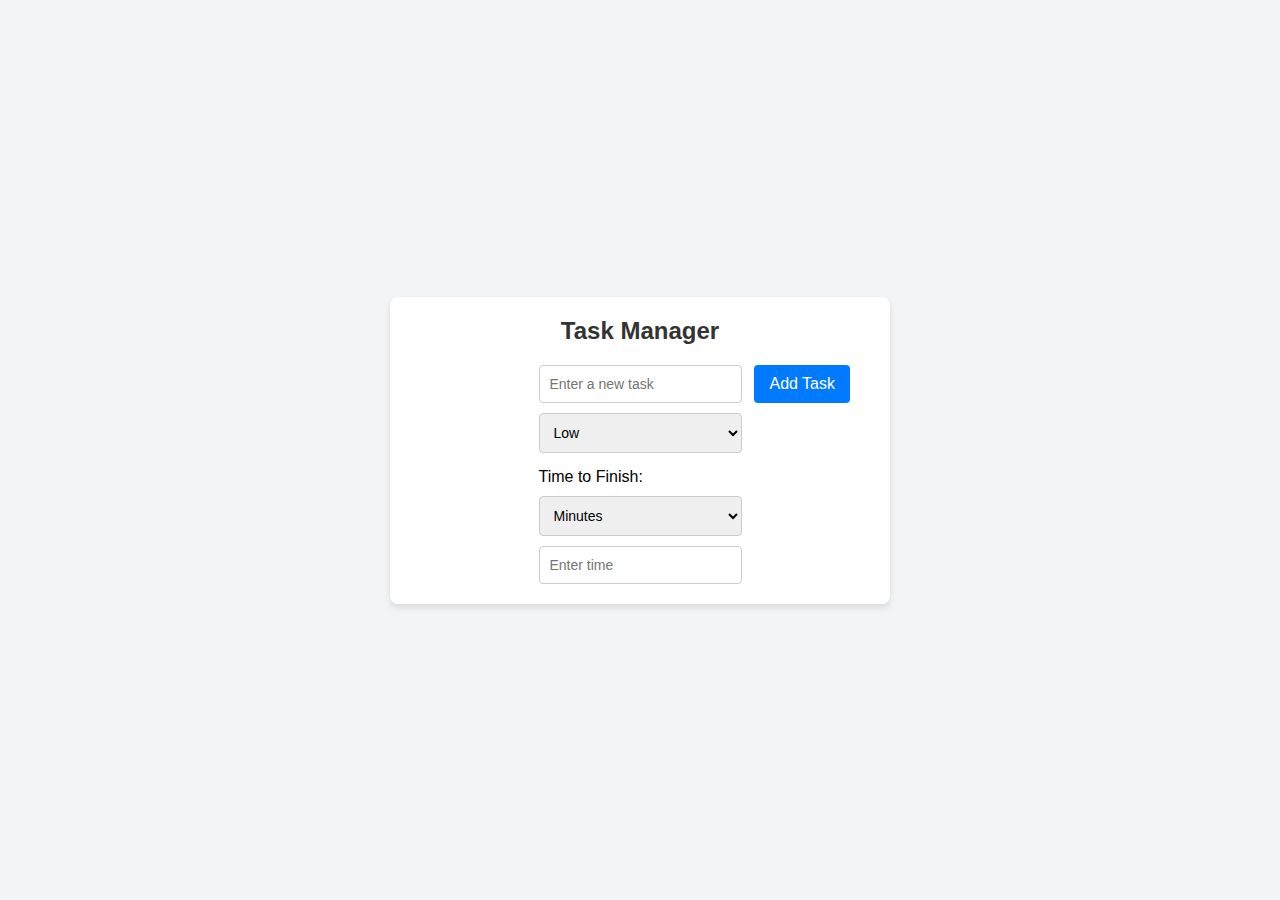
<file: taskManager/index.html>
<!DOCTYPE html>
<html lang="en">
<head>
  <meta charset="UTF-8">
  <meta name="viewport" content="width=device-width, initial-scale=1.0">
  <title>Task Manager</title>
  <link rel="stylesheet" href="style.css">
</head>
<body>
  <div class="container">
    <h1>Task Manager</h1>
    <form id="task-form">
      <div class="form-group">
        <input type="text" id="task-input" placeholder="Enter a new task" required />
        <select id="priority-select">
          <option value="low">Low</option>
          <option value="medium">Medium</option>
          <option value="high">High</option>
        </select>
      </div>
      <div class="form-group">
        <label for="time-to-finish">Time to Finish:</label>
        <select id="time-unit">
          <option value="minutes">Minutes</option>
          <option value="hours">Hours</option>
          <option value="days">Days</option>
        </select>
        <input type="number" id="time-value" min="1" placeholder="Enter time" required />
      </div>
      <button type="submit" id="add-task-btn">Add Task</button>
    </form>
    <ul id="task-list"></ul>
  </div>

  <script src="script.js"></script>
</body>
</html>
</file>
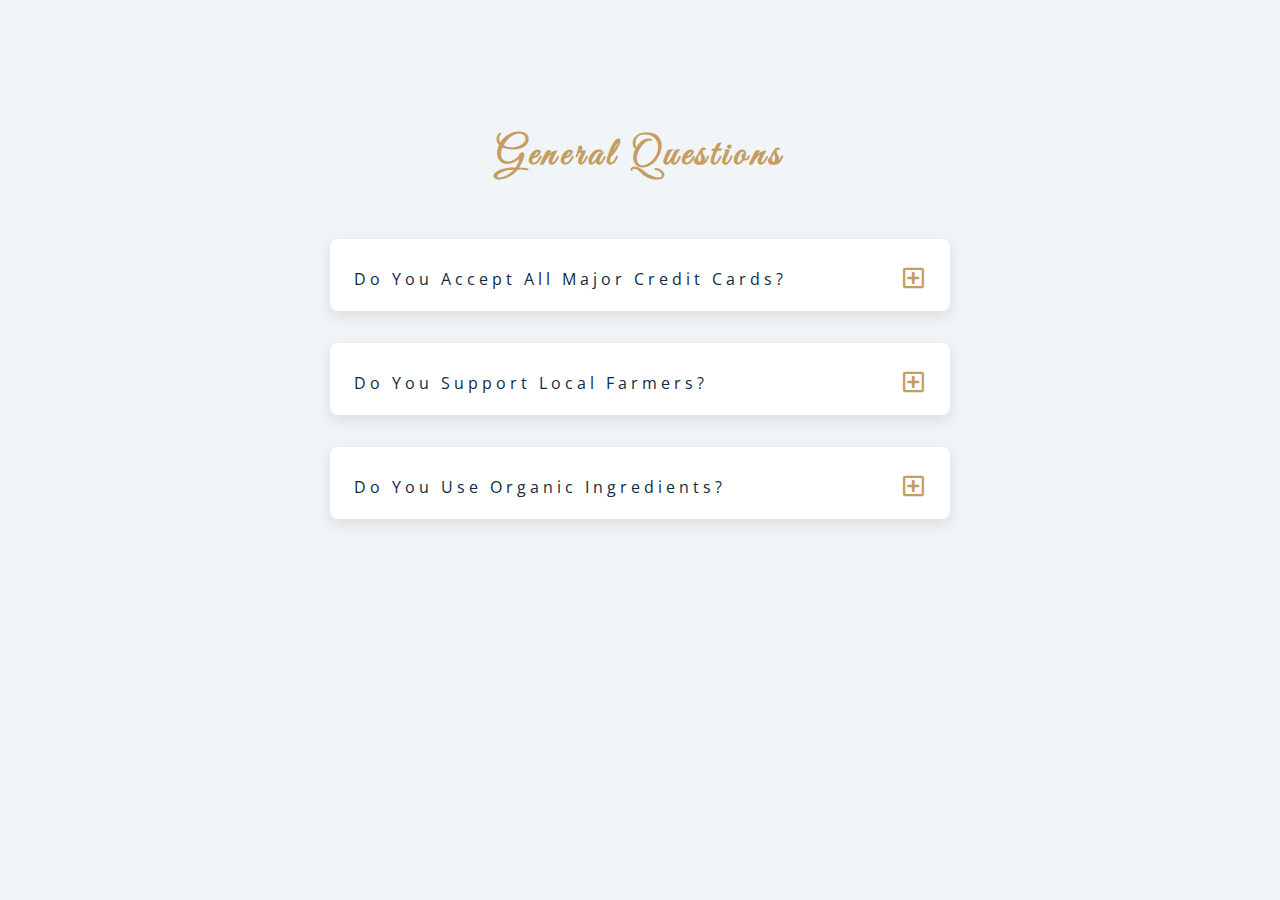
<file: 07-questions/setup/index.html>
<!DOCTYPE html>
<html lang="en">
  <head>
    <meta charset="UTF-8" />
    <meta name="viewport" content="width=device-width, initial-scale=1.0" />
    <title>Q & A</title>
    <!-- font-awesome -->
    <link
      rel="stylesheet"
      href="https://cdnjs.cloudflare.com/ajax/libs/font-awesome/5.14.0/css/all.min.css"
    />
    <!-- extra fonts -->
    <link
      href="https://fonts.googleapis.com/css?family=Great+Vibes&display=swap"
      rel="stylesheet"
    />
    <!-- styles -->
    <link rel="stylesheet" href="styles.css" />
  </head>
  <body>
    <section class="questions">
      <!-- title -->
       <div class="title">
        <h2>general questions</h2>
       </div>

       <!-- questions -->
        <div class="section-center">
          <!-- single question -->
           <article class="question">
            <!-- question title -->
            <div class="question-title">
              <p>Do You Accept All Major Credit Cards?</p>
              <button type="button" class="question-btn">
                <span class="plus-icon">
                  <i class="far fa-plus-square"></i>
                </span>
                <span class="minus-icon">
                  <i class="far fa-minus-square"></i>
                </span>
              </button>
            </div>
            <!-- question text -->
             <div class="question-text">
              <p>Lorem ipsum dolor sit amet consectetur 
                adipisicing elit. Exercitationem cum sint 
                reprehenderit. Debitis, quae at officiis 
                dolorem ex neque aut.</p>
             </div>
           </article>
          <!-- end single question -->

          <!-- single question -->
          <article class="question">
            <!-- question title -->
            <div class="question-title">
              <p>Do You Support Local Farmers?</p>
              <button type="button" class="question-btn">
                <span class="plus-icon">
                  <i class="far fa-plus-square"></i>
                </span>
                <span class="minus-icon">
                  <i class="far fa-minus-square"></i>
                </span>
              </button>
            </div>
            <!-- question text -->
             <div class="question-text">
              <p>Lorem ipsum dolor sit amet consectetur 
                adipisicing elit. Exercitationem cum sint 
                reprehenderit. Debitis, quae at officiis 
                dolorem ex neque aut.</p>
             </div>
           </article>
          <!-- end single question -->

          <!-- single question -->
          <article class="question">
            <!-- question title -->
            <div class="question-title">
              <p>Do You Use Organic Ingredients?</p>
              <button type="button" class="question-btn">
                <span class="plus-icon">
                  <i class="far fa-plus-square"></i>
                </span>
                <span class="minus-icon">
                  <i class="far fa-minus-square"></i>
                </span>
              </button>
            </div>
            <!-- question text -->
             <div class="question-text">
              <p>Lorem ipsum dolor sit amet consectetur 
                adipisicing elit. Exercitationem cum sint 
                reprehenderit. Debitis, quae at officiis 
                dolorem ex neque aut.</p>
             </div>
           </article>
          <!-- end single question -->

        </div>
    </section>
    <!-- javascript -->
    <script src="app.js"></script>
  </body>
</html>
</file>
<file: 07-questions/setup/styles.css>
/*
=============== 
Fonts
===============
*/
@import url("https://fonts.googleapis.com/css?family=Open+Sans|Roboto:400,700&display=swap");

/*
=============== 
Variables
===============
*/

:root {
  /* dark shades of primary color*/
  --clr-primary-1: hsl(205, 86%, 17%);
  --clr-primary-2: hsl(205, 77%, 27%);
  --clr-primary-3: hsl(205, 72%, 37%);
  --clr-primary-4: hsl(205, 63%, 48%);
  /* primary/main color */
  --clr-primary-5: #49a6e9;
  /* lighter shades of primary color */
  --clr-primary-6: hsl(205, 89%, 70%);
  --clr-primary-7: hsl(205, 90%, 76%);
  --clr-primary-8: hsl(205, 86%, 81%);
  --clr-primary-9: hsl(205, 90%, 88%);
  --clr-primary-10: hsl(205, 100%, 96%);
  /* darkest grey - used for headings */
  --clr-grey-1: hsl(209, 61%, 16%);
  --clr-grey-2: hsl(211, 39%, 23%);
  --clr-grey-3: hsl(209, 34%, 30%);
  --clr-grey-4: hsl(209, 28%, 39%);
  /* grey used for paragraphs */
  --clr-grey-5: hsl(210, 22%, 49%);
  --clr-grey-6: hsl(209, 23%, 60%);
  --clr-grey-7: hsl(211, 27%, 70%);
  --clr-grey-8: hsl(210, 31%, 80%);
  --clr-grey-9: hsl(212, 33%, 89%);
  --clr-grey-10: hsl(210, 36%, 96%);
  --clr-white: #fff;
  --clr-red-dark: hsl(360, 67%, 44%);
  --clr-red-light: hsl(360, 71%, 66%);
  --clr-green-dark: hsl(125, 67%, 44%);
  --clr-green-light: hsl(125, 71%, 66%);
  --clr-gold: #c59d5f;
  --clr-black: #222;
  --ff-primary: "Roboto", sans-serif;
  --ff-secondary: "Open Sans", sans-serif;
  --transition: all 0.3s linear;
  --spacing: 0.25rem;
  --radius: 0.5rem;
  --light-shadow: 0 5px 15px rgba(0, 0, 0, 0.1);
  --dark-shadow: 0 5px 15px rgba(0, 0, 0, 0.2);
  --max-width: 1170px;
  --fixed-width: 620px;
}
/*
=============== 
Global Styles
===============
*/

*,
::after,
::before {
  margin: 0;
  padding: 0;
  box-sizing: border-box;
}
body {
  font-family: var(--ff-secondary);
  background: var(--clr-grey-10);
  color: var(--clr-grey-1);
  line-height: 1.5;
  font-size: 0.875rem;
}
ul {
  list-style-type: none;
}
a {
  text-decoration: none;
}
img:not(.logo) {
  width: 100%;
}
img {
  display: block;
}

h1,
h2,
h3,
h4 {
  letter-spacing: var(--spacing);
  text-transform: capitalize;
  line-height: 1.25;
  margin-bottom: 0.75rem;
  font-family: var(--ff-primary);
}
h1 {
  font-size: 3rem;
}
h2 {
  font-size: 2rem;
}
h3 {
  font-size: 1.25rem;
}
h4 {
  font-size: 0.875rem;
}
p {
  margin-bottom: 1.25rem;
  color: var(--clr-grey-5);
}
@media screen and (min-width: 800px) {
  h1 {
    font-size: 4rem;
  }
  h2 {
    font-size: 2.5rem;
  }
  h3 {
    font-size: 1.75rem;
  }
  h4 {
    font-size: 1rem;
  }
  body {
    font-size: 1rem;
  }
  h1,
  h2,
  h3,
  h4 {
    line-height: 1;
  }
}
/*  global classes */

.btn {
  text-transform: uppercase;
  background: transparent;
  color: var(--clr-black);
  padding: 0.375rem 0.75rem;
  letter-spacing: var(--spacing);
  display: inline-block;
  transition: var(--transition);
  font-size: 0.875rem;
  border: 2px solid var(--clr-black);
  cursor: pointer;
  box-shadow: 0 1px 3px rgba(0, 0, 0, 0.2);
  border-radius: var(--radius);
}
.btn:hover {
  color: var(--clr-white);
  background: var(--clr-black);
}
/* section */
.section {
  padding: 5rem 0;
}

.section-center {
  width: 90vw;
  margin: 0 auto;
  max-width: 1170px;
}
@media screen and (min-width: 992px) {
  .section-center {
    width: 95vw;
  }
}
main {
  min-height: 100vh;
  display: grid;
  place-items: center;
}
/*
=============== 
Questions
===============
*/
.title {
  margin-top: 15vh;
  margin-bottom: 4rem;
}
.title h2 {
  color: var(--clr-gold);
  font-family: "Great Vibes", cursive;
  text-align: center;
}
.section-center {
  max-width: var(--fixed-width);
}
.question {
  background: var(--clr-white);
  border-radius: var(--radius);
  box-shadow: var(--light-shadow);
  padding: 1.5rem 1.5rem 0 1.5rem;
  margin-bottom: 2rem;
}
.question-title {
  display: flex;
  justify-content: space-between;
  align-items: center;
  text-transform: capitalize;
  padding-bottom: 1rem;
}
.question-title p {
  margin-bottom: 0;
  letter-spacing: var(--spacing);
  color: var(--clr-grey-1);
}
.question-btn {
  font-size: 1.5rem;
  background: transparent;
  border-color: transparent;
  cursor: pointer;
  color: var(--clr-gold);
  transition: var(--transition);
}
.question-btn:hover {
  transform: rotate(90deg);
}
.question-text {
  padding: 1rem 0 1.5rem 0;
  border-top: 1px solid rgba(0, 0, 0, 0.2);
}
.question-text p {
  margin-bottom: 0;
}
/* hide text */
.question-text {
  display: none;
}
.show-text .question-text {
  display: block;
}
.minus-icon {
  display: none;
}
.show-text .minus-icon {
  display: inline;
}
.show-text .plus-icon {
  display: none;
}
</file>
<file: taskManager/style.css>
/* General Reset */
* {
  margin: 0;
  padding: 0;
  box-sizing: border-box;
  font-family: Arial, sans-serif;
}

/* Body Styling */
body {
  background-color: #f3f4f6;
  display: flex;
  justify-content: center;
  align-items: center;
  height: 100vh;
}

/* Container */
.container {
  background: #ffffff;
  padding: 20px;
  border-radius: 8px;
  box-shadow: 0 4px 6px rgba(0, 0, 0, 0.1);
  width: 500px;
  text-align: center;
}

/* Heading */
h1 {
  font-size: 24px;
  color: #333;
  margin-bottom: 20px;
}

/* Form Styling */
form {
  display: flex;
  flex-direction: column;
  gap: 15px;
}

/* Form Group */
.form-group {
  display: flex;
  flex-direction: column;
  gap: 10px;
  align-items: flex-start;
}

/* Input Fields */
input[type="text"],
input[type="number"],
select {
  padding: 10px;
  width: 100%;
  border: 1px solid #ccc;
  border-radius: 4px;
  font-size: 14px;
}

/* Button */
button {
  padding: 10px 15px;
  background-color: #007bff;
  color: white;
  border: none;
  border-radius: 4px;
  cursor: pointer;
  font-size: 16px;
  transition: background-color 0.3s ease;
  position: relative;
  right: -5px;
}

button:hover {
  background-color: #0056b3;
}

/* Add Task Button Adjustments */
form {
  position: relative;
  display: flex;
  justify-content: space-between;
  align-items: center;
}

button#add-task-btn {
  position: absolute;
  top: 0;
  right: 20px;
}

/* Task Item */
.task-item {
  margin: 15px 0;
  padding: 15px;
  border-radius: 10px;
  background-color: #f8f9fa;
  box-shadow: 0 2px 6px rgba(0, 0, 0, 0.15);
  display: flex;
  justify-content: space-between;
  flex-wrap: wrap;
}

/* Task Content */
.task-content {
  display: flex;
  flex-direction: column;
  width: 100%;
}

/* Task Header */
.task-header {
  display: flex;
  justify-content: space-between;
  margin-bottom: 10px;
}

.task-title {
  font-size: 18px;
  font-weight: bold;
  color: #333;
}

.task-priority {
  font-size: 14px;
  padding: 5px 10px;
  border-radius: 20px;
  font-weight: bold;
  text-transform: uppercase;
  border: 1px solid transparent;
  color: white;
}

/* Priority Colors */
.low-priority {
  background: #eaffea;
  color: #2ecc71;
  border-color: #2ecc71;
}
.medium-priority {
  background: #fff5e6;
  color: #f39c12;
  border-color: #f39c12;
}
.high-priority {
  background: #ffe6e6;
  color: #e74c3c;
  border-color: #e74c3c;
}

/* Task Footer */
.task-footer {
  display: flex;
  justify-content: space-between;
  align-items: center;
  flex-wrap: wrap;
}

.task-deadline {
  font-size: 14px;
  color: #555;
  margin-bottom: 10px;
}

.task-deadline i {
  color: #888;
  margin-right: 5px;
}

/* Action Buttons */
.task-actions {
  display: flex;
  gap: 10px;
}

.task-actions button {
  padding: 8px 12px;
  font-size: 14px;
  border: none;
  border-radius: 5px;
  cursor: pointer;
  transition: background-color 0.2s;
}

.edit-btn {
  background-color: #007bff;
  color: white;
}

.delete-btn {
  background-color: #e74c3c;
  color: white;
}

.task-actions button:hover {
  opacity: 0.8;
}
</file>
